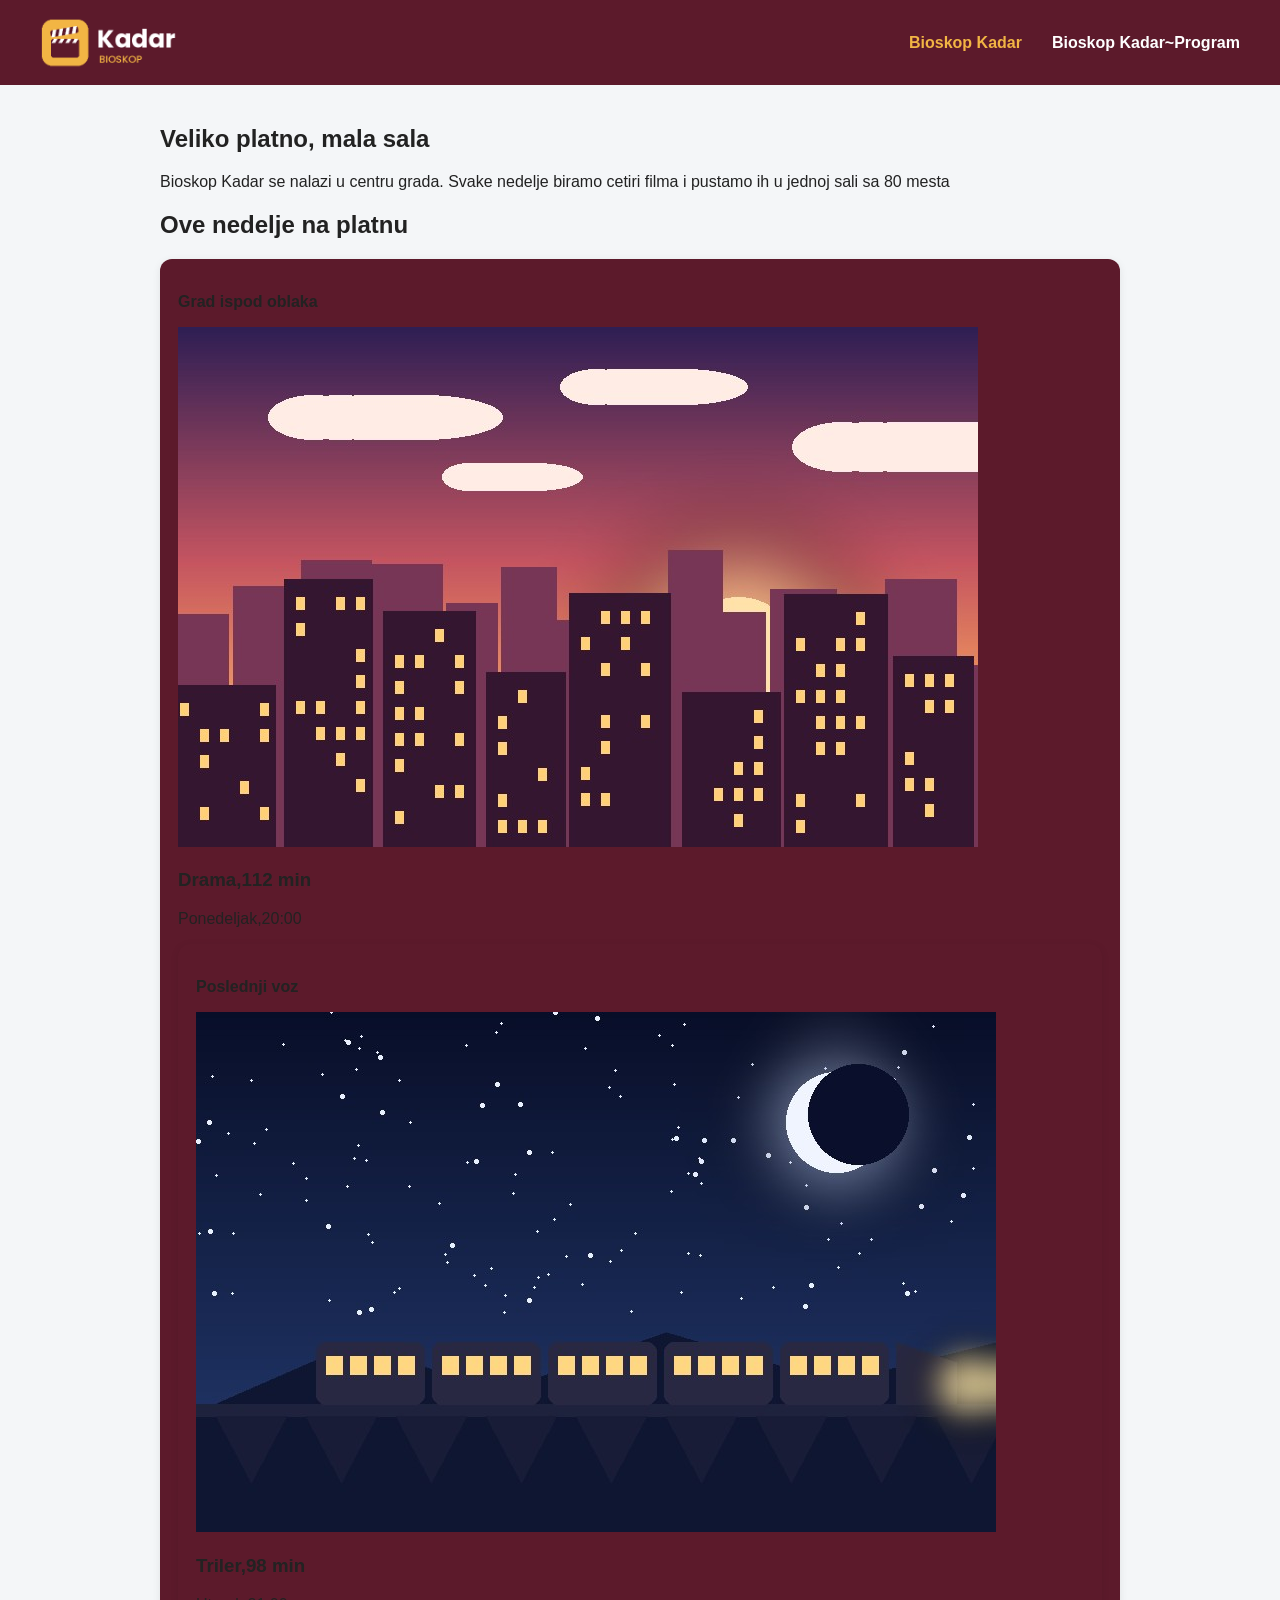
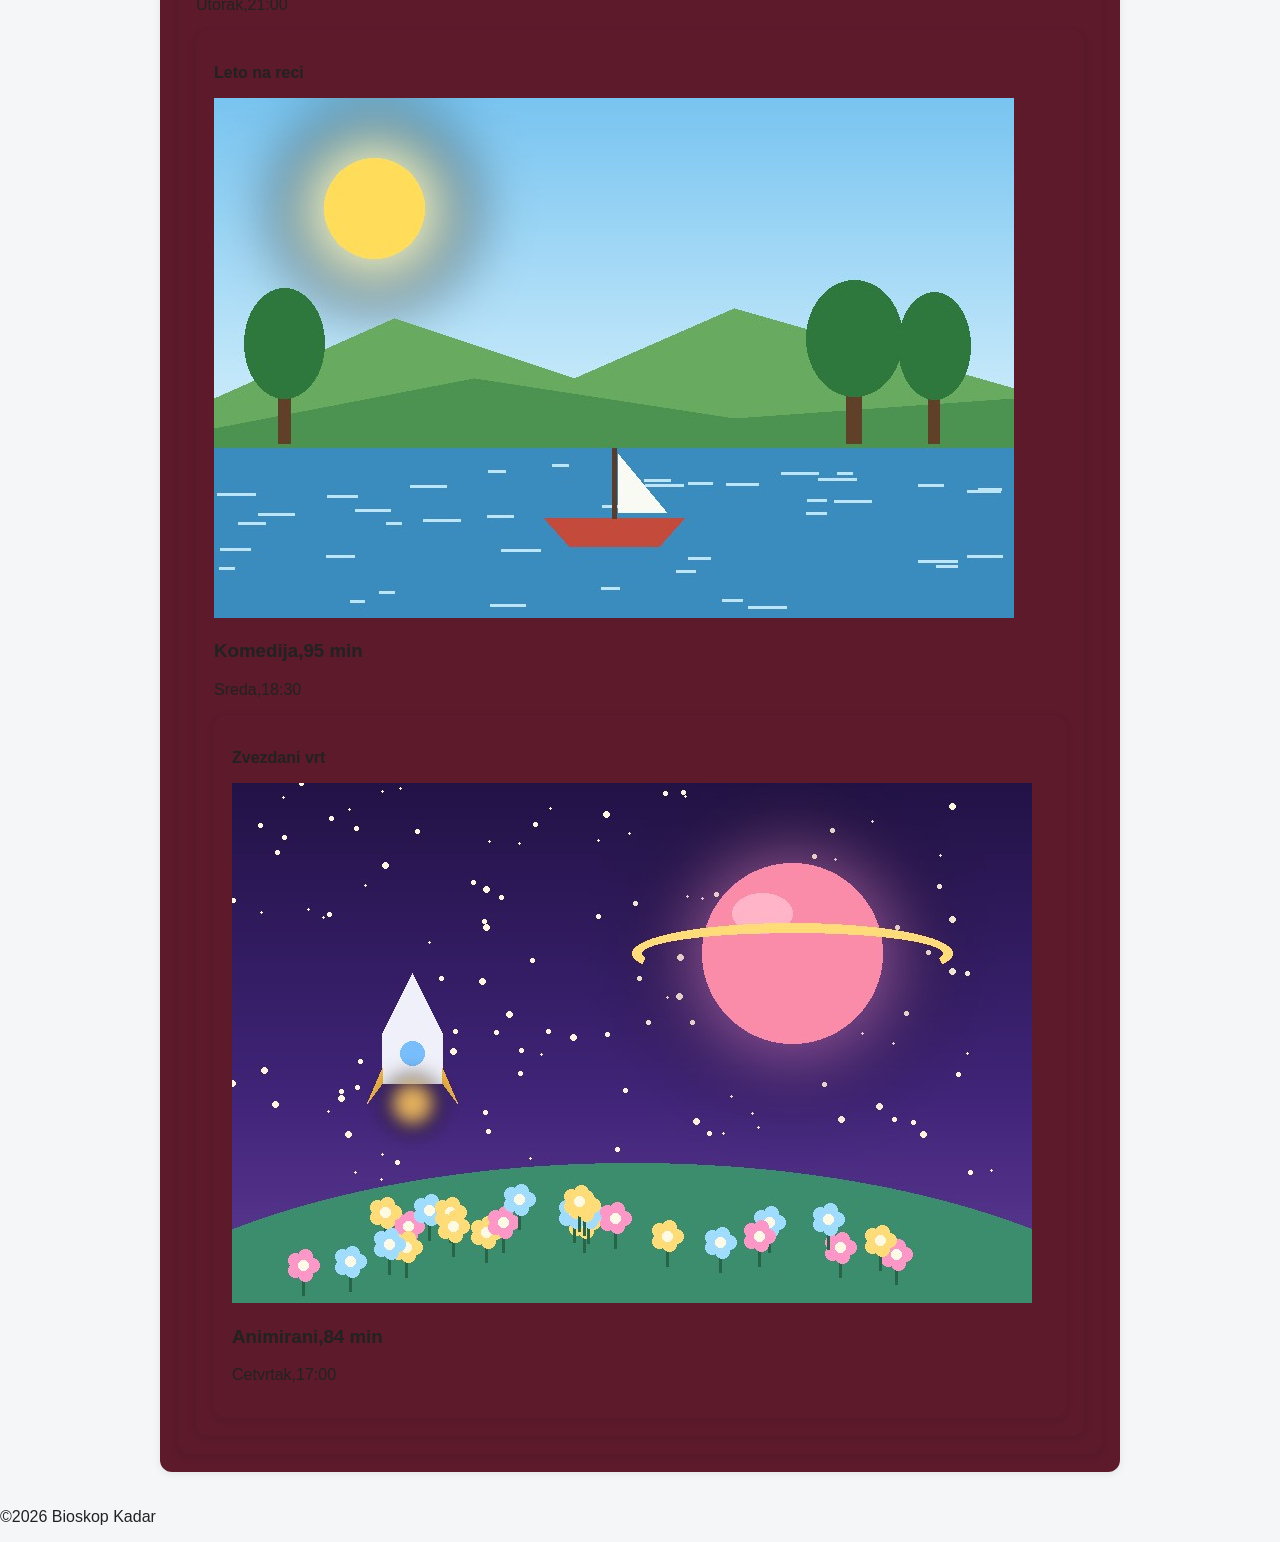
<file: index.html>
<!DOCTYPE html>
<html lang="sr">
<head>
    <meta charset="UTF-8">
    <meta name="viewport" content="width=device-width, initial-scale=1.0">
    <title>Bioskop Kadar</title>
    <link rel="stylesheet" href="stil/stil.css">
</head>
<body>
    <header>
        <img src="slike/logo.png" alt="Bioskop Kadar logo" class="logo">
        <nav>
            <ul>
                <li><a href="index.html" class="aktivan">Bioskop Kadar</a></li>
                <li><a href="program.html">Bioskop Kadar~Program</a></li>
            </ul>
        </nav>
    </header>
    <main>
        <section class="uvod">
            <h1>Veliko platno, mala sala</h1>
            <p>Bioskop Kadar se nalazi u centru grada. Svake nedelje biramo cetiri filma i pustamo ih u jednoj sali sa 80 mesta
                </p>
        </section>
          <p >
       <h2>Ove nedelje na platnu</h2>
        <div class="kartice">
            <div class="kartica">
                <p><strong>Grad ispod oblaka</strong></p>
                <img src="slike/film-1.jpg" alt="Grad ispod oblaka">
                <h3>Drama,112 min</h3>
                <p>Ponedeljak,20:00</p>
          
            <div class="kartice">
            <div class="kartica">
                <p><strong>Poslednji voz</strong></p>
                <img src="slike/film-2.jpg" alt="Poslednji voz">
                <h3>Triler,98 min</h3>
                <p>Utorak,21:00</p>

                <div class="kartice">
                <div class="kartica">
                <p><strong>Leto na reci</strong></p>
                <img src="slike/film-3.jpg" alt="Leto na reci">
                <h3>Komedija,95 min</h3>
                <p>Sreda,18:30</p>

                <div class="kartice">
                <div class="kartica">
                <p><strong>Zvezdani vrt</strong></p>
                <img src="slike/film-4.jpg" alt="Zvezdani vrt">
                <h3>Animirani,84 min</h3>
                <p>Cetvrtak,17:00</p>

                </p>
    </main>
    <footer>
        <p>&copy;2026 Bioskop Kadar</p>
    </footer>
</body>
</html>
</file>
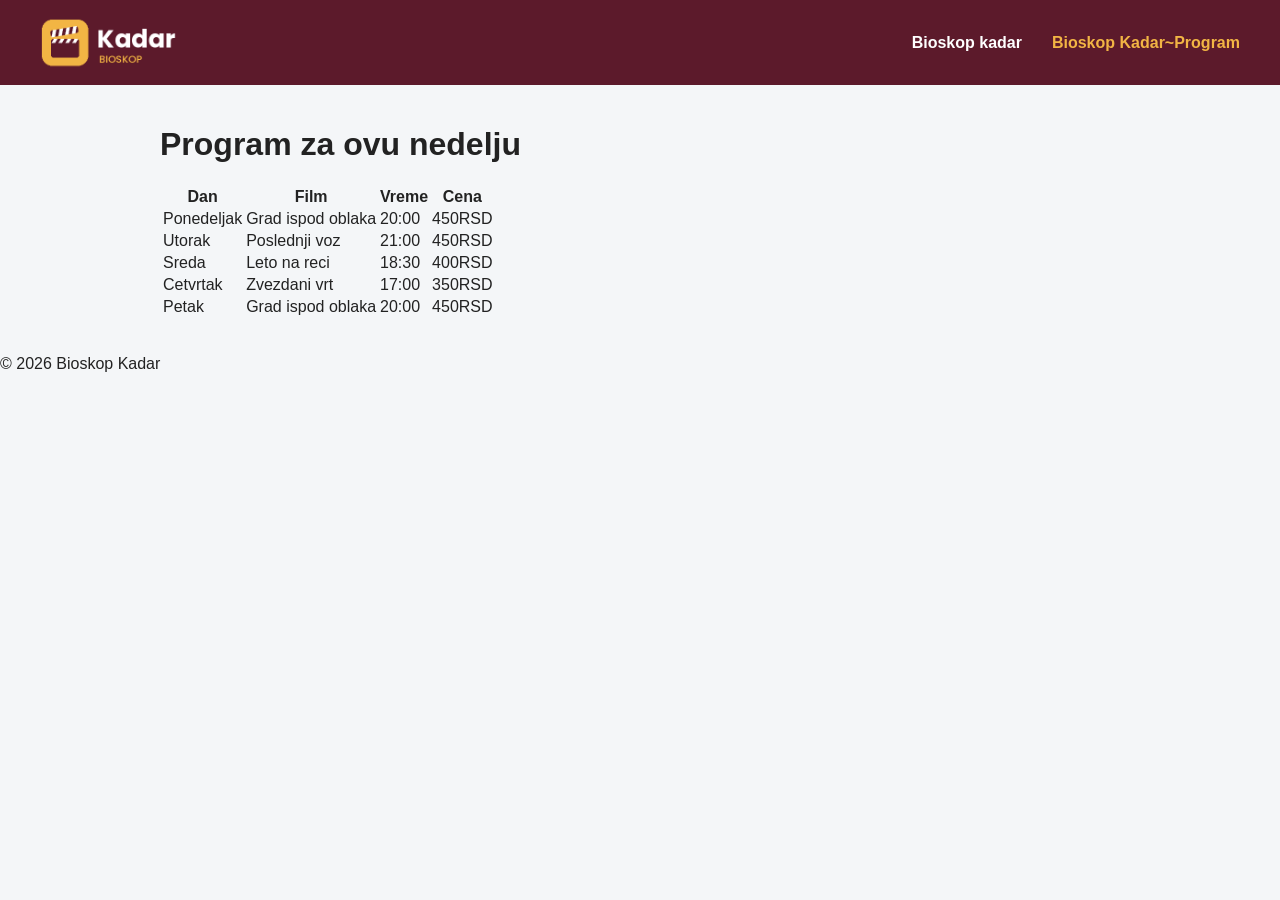
<file: program.html>
<!DOCTYPE html>
<html lang="sr">
<head>
    <meta charset="UTF-8">
    <meta name="viewport" content="width=device-width, initial-scale=1.0">
    <title>Događaji · Knjižara Korica</title>
    <link rel="stylesheet" href="stil/stil.css">
</head>
<body>
    <header>
        <img src="slike/logo.png" alt="" class="logo">
        <nav>
            <ul>
                <li><a href="index.html">Bioskop kadar</a></li>
                <li><a href="program.html" class="aktivan">Bioskop Kadar~Program</a></li>
            </ul>
        </nav>
    </header>
    <main>
        <h1>Program za ovu nedelju</h1>
        <table>
            <thead>
                <tr><th>Dan</th><th>Film</th><th>Vreme</th><th>Cena</th></tr>
            </thead>
            <tbody>
                <tr><td>Ponedeljak</td><td>Grad ispod oblaka</td><td>20:00</td><td>450RSD</td></tr>
                <tr><td>Utorak</td><td>Poslednji voz</td><td>21:00</td><td>450RSD</td></tr>
                <tr><td>Sreda</td><td>Leto na reci</td><td>18:30</td><td>400RSD</td></tr>
                <tr><td>Cetvrtak</td><td>Zvezdani vrt</td><td>17:00</td><td>350RSD</td></tr>
                <tr><td>Petak</td><td>Grad ispod oblaka</td><td>20:00</td><td>450RSD</td></tr>
            </tbody>
        </table>
    </main>
    <footer>
        <p>&copy; 2026 Bioskop Kadar</p>
    </footer>
</body>
</html>
</file>
<file: stil/stil.css>
* {
    box-sizing: border-box;
}
body {
    margin: 0;
    background: #F4F6F8;
    color: #222;
    font-family: "Segoe UI", Arial, sans-serif;
}

header {
    display: flex;
    justify-content: space-between;
    align-items: center;
    padding: 15px 40px;
    background: #5c1a2b;
}
.logo {
    height: 55px;
}
nav ul {
    display: flex;
    gap: 30px;
    list-style: none;
    margin: 0;
    padding: 0;
}
nav a {
    color: white;
    text-decoration: none;
    font-weight: bold;
}
nav a:hover, .aktivan {
    color: #f2b544;
}

main {
    max-width: 1000px;
    margin: 0 auto;
    padding: 20px;
}

.kartice {
    display: flex;
    flex-wrap: wrap;
    gap: 25px;
}
.kartica {
    flex: 1 1 250px;
    background: #5c1a2b;
    padding: 18px;
    border-radius: 12px;
    box-shadow: 0 2px 8px rgba(0, 0, 0, 0.08);
    transition: 0.5s;
}
.kartica:hover {
    transform: translateY(-5px);
    box-shadow: 0 8px 20px rgba(0, 0, 0, 0.15);
}

@media (max-width: 700px) {
    header {
        flex-direction: column;
        gap: 10px;
    }
 
    }
</file>
